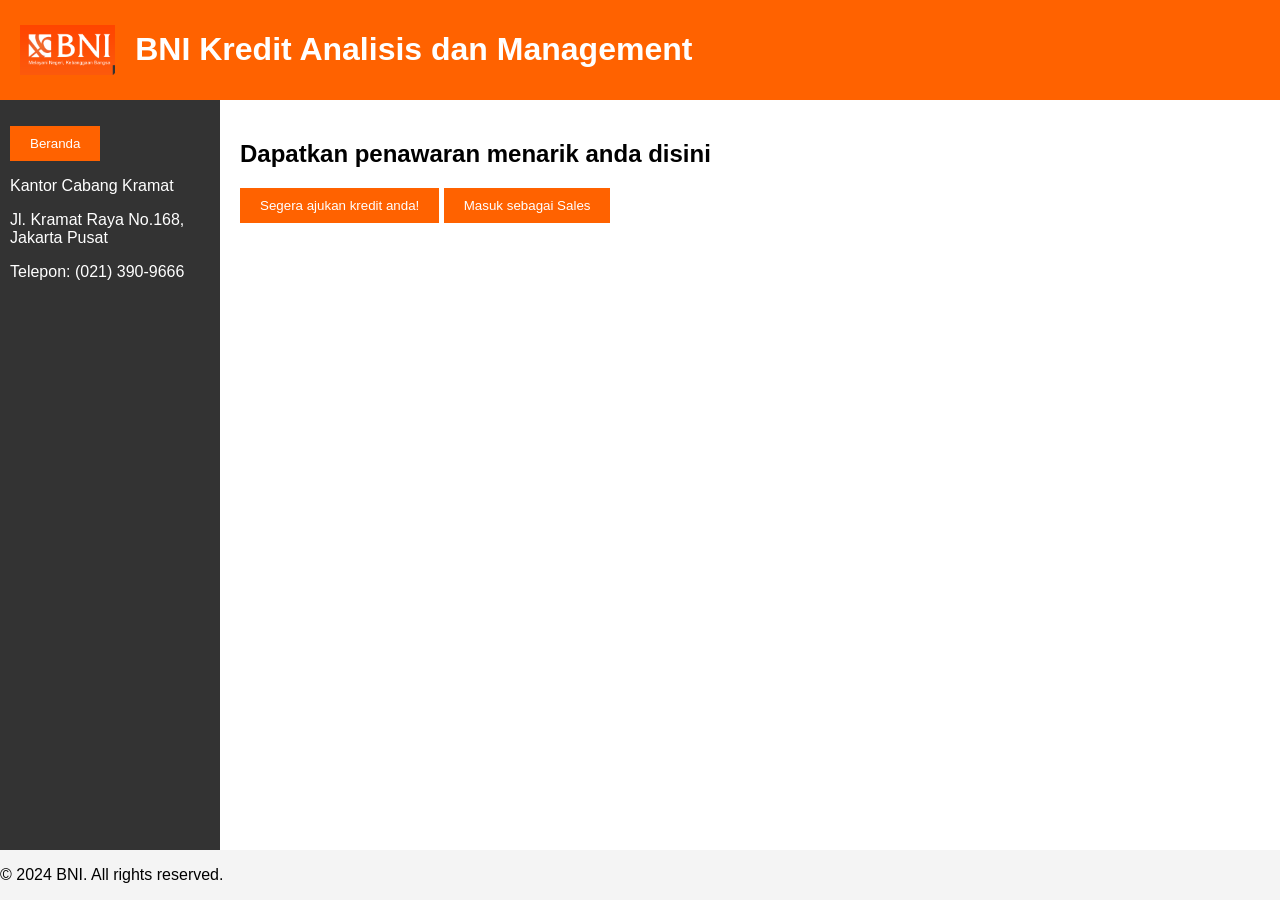
<file: index.html>
<!DOCTYPE html>
<html lang="en">
<head>
    <meta charset="UTF-8">
    <meta name="viewport" content="width=device-width, initial-scale=1.0">
    <title>Credit Analysis and Approval Dashboard</title>
    <link rel="stylesheet" href="styles.css">
</head>
<body>
    <div class="dashboard">
        <header>
            <img src="bni-logo.png" alt="BNI Logo" class="logo">
            <h1>BNI Kredit Analisis dan Management</h1>
        </header>
        <div class="content">
            <aside>
                <nav>
                    <ul>
                        <li><button onclick="showPage('login')">Beranda</button></li>
                    </ul>
                </nav>
      	    <p>Kantor Cabang Kramat</p>
            <p>Jl. Kramat Raya No.168, Jakarta Pusat</p>
            <p>Telepon: (021) 390-9666</p>
            </aside>
            <main id="mainContent">
                <!-- Login Page -->
                <div id="login" class="page">
                    <h2>Dapatkan penawaran menarik anda disini</h2>
                    <button onclick="showPage('nasabahOptions')">Segera ajukan kredit anda!</button>
                    <button onclick="showPage('salesLogin')">Masuk sebagai Sales</button>
                </div>

  <!-- Sales Login Page -->
                <div id="salesLogin" class="page" style="display: none;">
    <h2>Login Sales</h2>
    <label for="salesName">Nama Sales:</label>
    <input type="text" id="salesName" name="salesName" required placeholder="Masukkan Nama Sales">
    <label for="salesPassword">Password:</label>
    <input type="password" id="salesPassword" name="salesPassword" required placeholder="Masukkan Password">
    <button type="button" onclick="salesLogin()">Masuk</button>
</div>

                <!-- Nasabah Options -->
                <div id="nasabahOptions" class="page" style="display: none;">
                    <h2>ajukan kredit anda disini</h2>
                    <button onclick="showPage('debtorCreditAnalysis')">Ajukan Sekarang</button>
                    <button onclick="showPage('installmentCalculator')"> simulasi kredit anda</button>
                </div>

                <!-- Debtor Credit Analysis Form -->
                <div id="debtorCreditAnalysis" class="page" style="display: none;">
                    <h2>Format Pengajuan Kredit</h2>
                    <form id="creditForm">
                        <label for="Nama">Nama:</label>
                        <input type="text" id="Nama" name="Nama" required placeholder="Masukkan Nama Lengkap">

<label for="Telepon">Nomor Telepon:</label>
                        <input type="tel" id="Telepon" name="Telepon" required placeholder="Masukkan Nomor Telepon">

                        <label for="Pendapatan">Pendapatan Tetap/Gaji Pokok (Rp):</label>
                        <input type="number" id="Pendapatan" name="Pendapatan" required placeholder="Masukkan Pendapatan Bulanan">

                        <label for="CicilanBerjalan">Cicilan Berjalan (Rp):</label>
                        <input type="number" id="CicilanBerjalan" name="CicilanBerjalan" required placeholder="Masukkan Total Cicilan Berjalan">

                        <label for="LamaBekerja">Lama Bekerja (tahun):</label>
                        <input type="number" id="LamaBekerja" name="LamaBekerja" required placeholder="Masukkan Lama Bekerja (dalam tahun)">

                        <label for="Kepegawaian">Kepegawaian:</label>
                        <select id="Kepegawaian" name="Kepegawaian" required>
                            <option value="Tetap">Tetap</option>
                            <option value="Kontrak">Kontrak</option>
                            <option value="Outsourcing">Outsourcing</option>
                        </select>

                        <label for="Instansi">Instansi:</label>
                        <select id="Instansi" name="Instansi" required>
                            <option value="Pemerintah">Pemerintah</option>
                            <option value="BUMN">BUMN</option>
                            <option value="Swasta">Swasta</option>
                        </select>

<!-- Dropdown Kantor Cabang -->
                        <label for="Branch">Pilih Kantor Cabang BNI Terdekat:</label>
                        <select id="Branch" name="Branch" required>
                            <option value="KC Kramat" data-sales-name="Rizky Irawan" data-sales-wa="08123456789">KC Kramat</option>
                            <option value="Senen" data-sales-name="John Doe" data-sales-wa="08123456789">Senen</option>
                            <option value="Pasar Senen Jaya" data-sales-name="Rizky Irawan" data-sales-wa="08123456789">Pasar Senen Jaya</option>
                            <option value="RSPAD Gatot Subroto" data-sales-name="Rizky Irawan" data-sales-wa="08123456789">RSPAD Gatot Subroto</option>
                            <option value="Halim Perdana Kusuma" data-sales-name="Rizky Irawan" data-sales-wa="08123456789">Halim Perdana Kusuma</option>
                            <option value="Askes" data-sales-name="John Doe" data-sales-wa="08123456789">Askes</option>
                            <option value="Cempaka Putih" data-sales-name="Rizky Irawan" data-sales-wa="08123456789">Cempaka Putih</option>
                            <option value="Garuda Gunung Sahari" data-sales-name="Rizky Irawan" data-sales-wa="08123456789">Garuda Gunung Sahari</option>
                            <option value="Pasar Johar" data-sales-name="Rizky Irawan" data-sales-wa="08123456789">Pasar Johar</option>
                            <option value="Kemayoran" data-sales-name="John Doe" data-sales-wa="08123456789">Kemayoran</option>
                            <option value="Green Pramuka" data-sales-name="Rizky Irawan" data-sales-wa="08123456789">Green Pramuka</option>
                            <option value="Departemen Sosial" data-sales-name="Rizky Irawan" data-sales-wa="08123456789">Departemen Sosial</option>
                            <option value="Percetakan Negara" data-sales-name="Rizky Irawan" data-sales-wa="08123456789">Percetakan Negara</option>
                            <option value="Garuda" data-sales-name="John Doe" data-sales-wa="08123456789">Garuda</option>
                            <option value="Pasar Pramuka" data-sales-name="Rizky Irawan" data-sales-wa="08123456789">Pasar Pramuka</option>
                            <option value="Cempaka Mas" data-sales-name="Rizky Irawan" data-sales-wa="08123456789">Cempaka Mas</option>
                        </select>

                        <!-- Document Uploads -->
<h2>silahkan lengkapi dokumen anda atau hubungi sales kami</h2>
                        <label for="KTP">Upload KTP:</label>
                        <input type="file" id="KTP" name="KTP" required>

                        <label for="NPWP">Upload NPWP:</label>
                        <input type="file" id="NPWP" name="NPWP" required>

                        <label for="KK">Upload KK:</label>
                        <input type="file" id="KK" name="KK" required>

                        <label for="SK">Upload Surat Keterangan Bekerja/SK Jabatan:</label>
                        <input type="file" id="SK" name="SK" required>

                        <label for="Tabungan">Upload Cover Depan Buku Tabungan BNI:</label>
                        <input type="file" id="Tabungan" name="Tabungan" required>

                        <label for="SlipGaji">Upload Slip Gaji 3 Bulan Terakhir:</label>
                        <input type="file" id="SlipGaji" name="SlipGaji" required>

                        <label for="MutasiRekening">Upload Mutasi Rekening 3 Bulan Terakhir:</label>
                        <input type="file" id="MutasiRekening" name="MutasiRekening" required>

                        <label for="BukuNikah">Upload Buku Nikah anda:</label>
                        <input type="file" id="MutasiRekening" name="MutasiRekening" required>

 			<label for="Dokumenlain">Upload Dokumen lainya:</label>
                        <input type="file" id="MutasiRekening" name="MutasiRekening" required>

        <!-- Checkbox Persetujuan dan Link Disclaimer -->
        <div class="disclaimer-container">
            <label>
                <input type="checkbox" id="terms" name="terms" required>
                Saya menyetujui <a href="disclaimer.html" target="_blank">ketentuan yang berlaku di BNI</a>. Data yang dimasukkan adalah benar dan BNI tidak bertanggung jawab atas data yang tidak sesuai, disalahgunakan, ataupun hal-hal lainnya.
            </label>
        </div>


                        <button type="button" onclick="analyzeCredit()">Analisa Kredit</button>
                    </form>
                </div>

                <!-- Installment Calculator -->
                <div id="installmentCalculator" class="page" style="display: none;">
                    <h2>Kalkulator Cicilan</h2>
                    <form id="installmentForm">
                        <label for="loan-amount">Jumlah Pinjaman (Rp):</label>
                        <input type="number" id="loan-amount" name="loan-amount" required placeholder="Masukkan Jumlah Pinjaman">

                        <label for="loan-period">Periode Pinjaman (tahun):</label>
                        <input type="number" id="loan-period" name="loan-period" required placeholder="Masukkan Periode Pinjaman (dalam tahun)">

                        <button type="button" onclick="calculateInstallment()">Hitung Cicilan</button>
                    </form>
                    <div id="installmentResult"></div>
                </div>

                <!-- Sales Dashboard -->
                <div id="salesDashboard" class="page" style="display: none;">
                    <h2>Dashboard Sales</h2>
                    <div id="debtorList"></div>
                    <button onclick="clearDebtors()">Hapus Semua Data Calon Debitur</button>
                </div>
            </main>
        </div>
        <footer>
            <p>&copy; 2024 BNI. All rights reserved.</p>
        </footer>
    </div>
    <script src="script.js"></script>
</body>
</html>
</file>
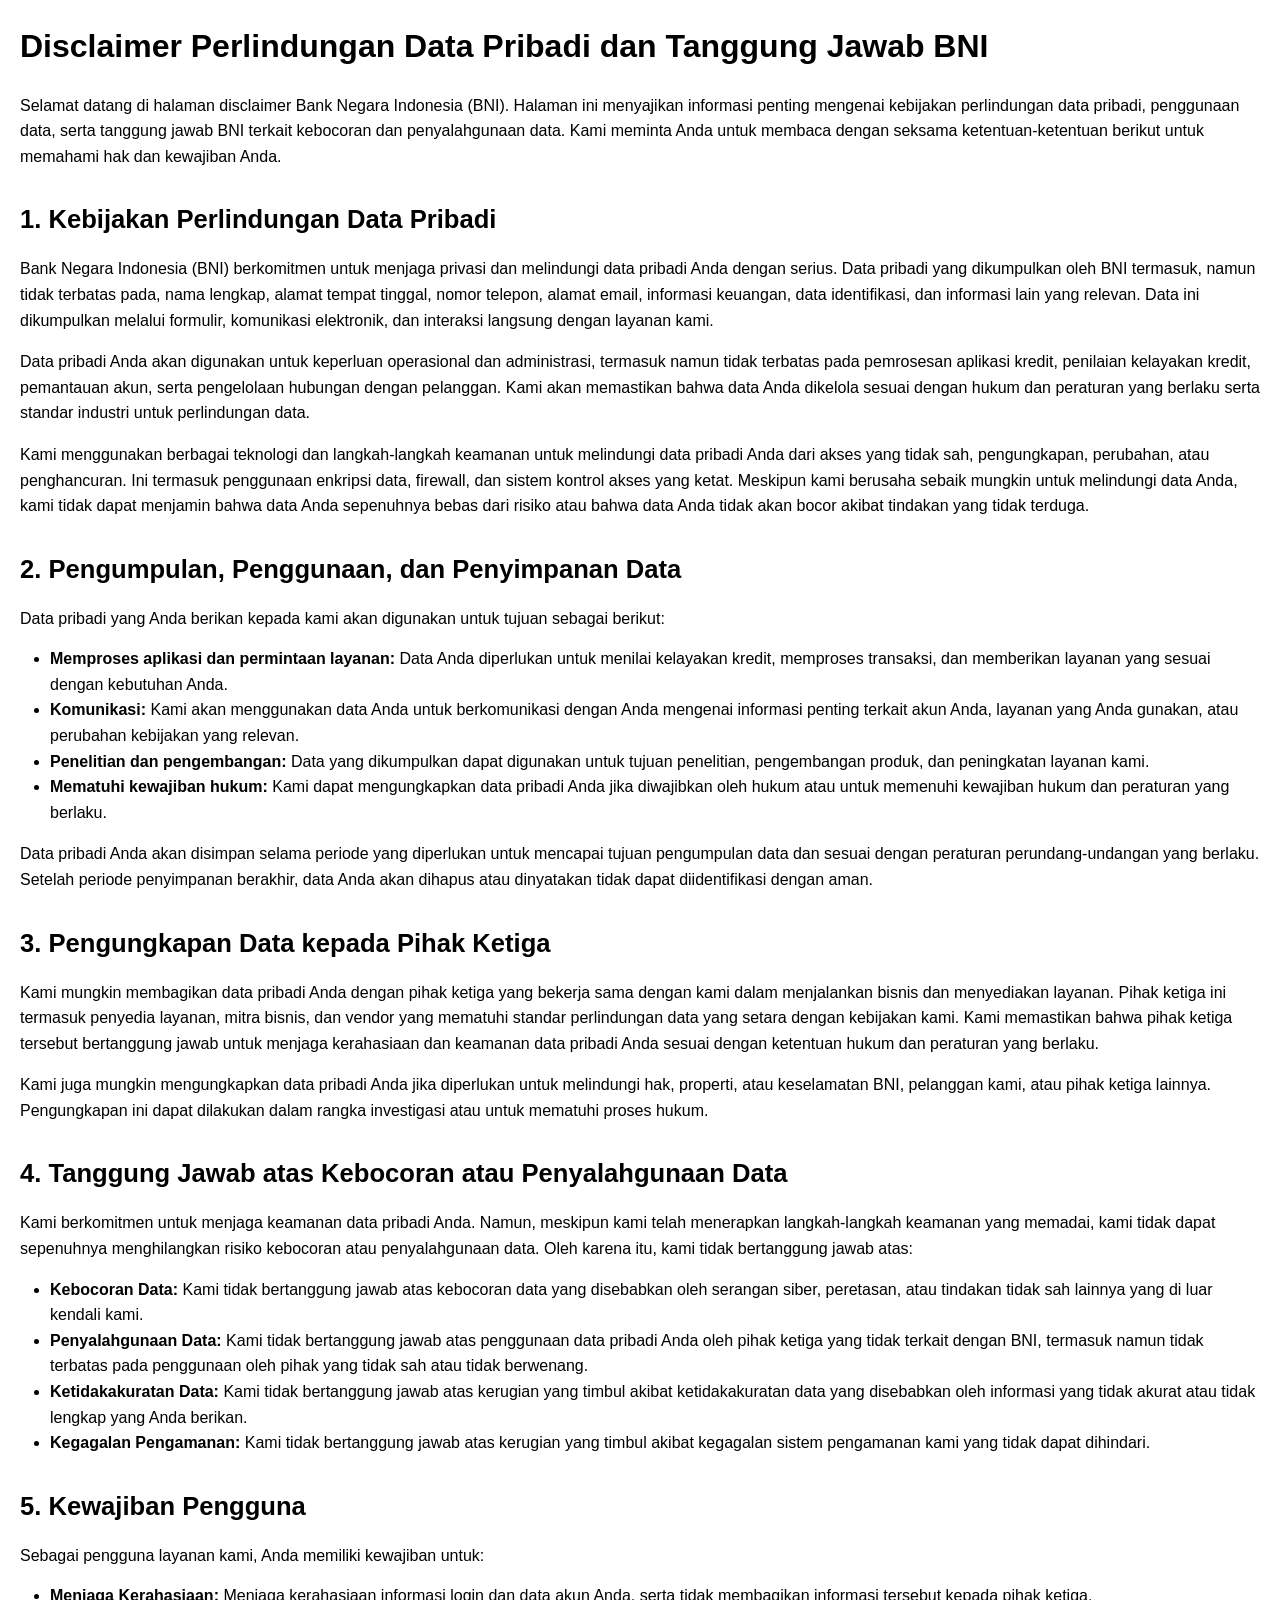
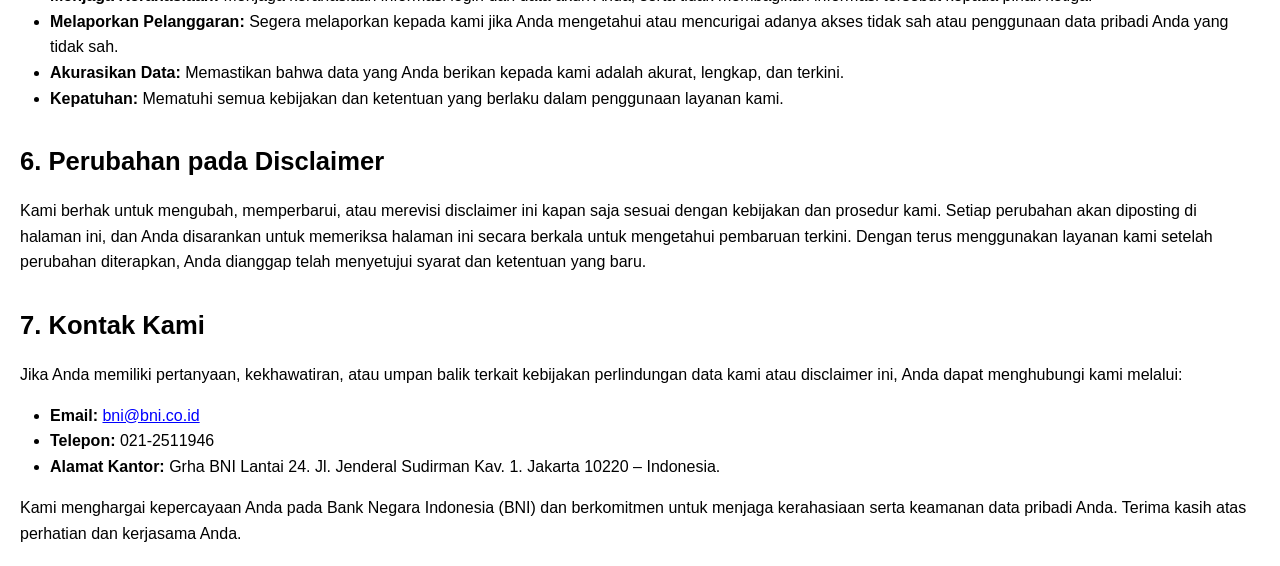
<file: disclaimer.html>
<!DOCTYPE html>
<html lang="id">
<head>
    <meta charset="UTF-8">
    <meta name="viewport" content="width=device-width, initial-scale=1.0">
    <title>Disclaimer Perlindungan Data BNI</title>
    <style>
        body {
            font-family: Arial, sans-serif;
            margin: 20px;
            line-height: 1.6;
        }
        h1 {
            font-size: 2em;
            margin-bottom: 20px;
        }
        h2 {
            font-size: 1.6em;
            margin-top: 30px;
            margin-bottom: 15px;
        }
        p {
            margin-bottom: 15px;
        }
        ul {
            margin: 15px 0;
            padding-left: 30px;
        }
        a {
            color: blue;
            text-decoration: underline;
        }
    </style>
</head>
<body>
    <h1>Disclaimer Perlindungan Data Pribadi dan Tanggung Jawab BNI</h1>

    <p>Selamat datang di halaman disclaimer Bank Negara Indonesia (BNI). Halaman ini menyajikan informasi penting mengenai kebijakan perlindungan data pribadi, penggunaan data, serta tanggung jawab BNI terkait kebocoran dan penyalahgunaan data. Kami meminta Anda untuk membaca dengan seksama ketentuan-ketentuan berikut untuk memahami hak dan kewajiban Anda.</p>

    <h2>1. Kebijakan Perlindungan Data Pribadi</h2>
    <p>Bank Negara Indonesia (BNI) berkomitmen untuk menjaga privasi dan melindungi data pribadi Anda dengan serius. Data pribadi yang dikumpulkan oleh BNI termasuk, namun tidak terbatas pada, nama lengkap, alamat tempat tinggal, nomor telepon, alamat email, informasi keuangan, data identifikasi, dan informasi lain yang relevan. Data ini dikumpulkan melalui formulir, komunikasi elektronik, dan interaksi langsung dengan layanan kami.</p>
    
    <p>Data pribadi Anda akan digunakan untuk keperluan operasional dan administrasi, termasuk namun tidak terbatas pada pemrosesan aplikasi kredit, penilaian kelayakan kredit, pemantauan akun, serta pengelolaan hubungan dengan pelanggan. Kami akan memastikan bahwa data Anda dikelola sesuai dengan hukum dan peraturan yang berlaku serta standar industri untuk perlindungan data.</p>

    <p>Kami menggunakan berbagai teknologi dan langkah-langkah keamanan untuk melindungi data pribadi Anda dari akses yang tidak sah, pengungkapan, perubahan, atau penghancuran. Ini termasuk penggunaan enkripsi data, firewall, dan sistem kontrol akses yang ketat. Meskipun kami berusaha sebaik mungkin untuk melindungi data Anda, kami tidak dapat menjamin bahwa data Anda sepenuhnya bebas dari risiko atau bahwa data Anda tidak akan bocor akibat tindakan yang tidak terduga.</p>

    <h2>2. Pengumpulan, Penggunaan, dan Penyimpanan Data</h2>
    <p>Data pribadi yang Anda berikan kepada kami akan digunakan untuk tujuan sebagai berikut:</p>
    <ul>
        <li><strong>Memproses aplikasi dan permintaan layanan:</strong> Data Anda diperlukan untuk menilai kelayakan kredit, memproses transaksi, dan memberikan layanan yang sesuai dengan kebutuhan Anda.</li>
        <li><strong>Komunikasi:</strong> Kami akan menggunakan data Anda untuk berkomunikasi dengan Anda mengenai informasi penting terkait akun Anda, layanan yang Anda gunakan, atau perubahan kebijakan yang relevan.</li>
        <li><strong>Penelitian dan pengembangan:</strong> Data yang dikumpulkan dapat digunakan untuk tujuan penelitian, pengembangan produk, dan peningkatan layanan kami.</li>
        <li><strong>Mematuhi kewajiban hukum:</strong> Kami dapat mengungkapkan data pribadi Anda jika diwajibkan oleh hukum atau untuk memenuhi kewajiban hukum dan peraturan yang berlaku.</li>
    </ul>
    
    <p>Data pribadi Anda akan disimpan selama periode yang diperlukan untuk mencapai tujuan pengumpulan data dan sesuai dengan peraturan perundang-undangan yang berlaku. Setelah periode penyimpanan berakhir, data Anda akan dihapus atau dinyatakan tidak dapat diidentifikasi dengan aman.</p>

    <h2>3. Pengungkapan Data kepada Pihak Ketiga</h2>
    <p>Kami mungkin membagikan data pribadi Anda dengan pihak ketiga yang bekerja sama dengan kami dalam menjalankan bisnis dan menyediakan layanan. Pihak ketiga ini termasuk penyedia layanan, mitra bisnis, dan vendor yang mematuhi standar perlindungan data yang setara dengan kebijakan kami. Kami memastikan bahwa pihak ketiga tersebut bertanggung jawab untuk menjaga kerahasiaan dan keamanan data pribadi Anda sesuai dengan ketentuan hukum dan peraturan yang berlaku.</p>

    <p>Kami juga mungkin mengungkapkan data pribadi Anda jika diperlukan untuk melindungi hak, properti, atau keselamatan BNI, pelanggan kami, atau pihak ketiga lainnya. Pengungkapan ini dapat dilakukan dalam rangka investigasi atau untuk mematuhi proses hukum.</p>

    <h2>4. Tanggung Jawab atas Kebocoran atau Penyalahgunaan Data</h2>
    <p>Kami berkomitmen untuk menjaga keamanan data pribadi Anda. Namun, meskipun kami telah menerapkan langkah-langkah keamanan yang memadai, kami tidak dapat sepenuhnya menghilangkan risiko kebocoran atau penyalahgunaan data. Oleh karena itu, kami tidak bertanggung jawab atas:</p>
    <ul>
        <li><strong>Kebocoran Data:</strong> Kami tidak bertanggung jawab atas kebocoran data yang disebabkan oleh serangan siber, peretasan, atau tindakan tidak sah lainnya yang di luar kendali kami.</li>
        <li><strong>Penyalahgunaan Data:</strong> Kami tidak bertanggung jawab atas penggunaan data pribadi Anda oleh pihak ketiga yang tidak terkait dengan BNI, termasuk namun tidak terbatas pada penggunaan oleh pihak yang tidak sah atau tidak berwenang.</li>
        <li><strong>Ketidakakuratan Data:</strong> Kami tidak bertanggung jawab atas kerugian yang timbul akibat ketidakakuratan data yang disebabkan oleh informasi yang tidak akurat atau tidak lengkap yang Anda berikan.</li>
        <li><strong>Kegagalan Pengamanan:</strong> Kami tidak bertanggung jawab atas kerugian yang timbul akibat kegagalan sistem pengamanan kami yang tidak dapat dihindari.</li>
    </ul>

    <h2>5. Kewajiban Pengguna</h2>
    <p>Sebagai pengguna layanan kami, Anda memiliki kewajiban untuk:</p>
    <ul>
        <li><strong>Menjaga Kerahasiaan:</strong> Menjaga kerahasiaan informasi login dan data akun Anda, serta tidak membagikan informasi tersebut kepada pihak ketiga.</li>
        <li><strong>Melaporkan Pelanggaran:</strong> Segera melaporkan kepada kami jika Anda mengetahui atau mencurigai adanya akses tidak sah atau penggunaan data pribadi Anda yang tidak sah.</li>
        <li><strong>Akurasikan Data:</strong> Memastikan bahwa data yang Anda berikan kepada kami adalah akurat, lengkap, dan terkini.</li>
        <li><strong>Kepatuhan:</strong> Mematuhi semua kebijakan dan ketentuan yang berlaku dalam penggunaan layanan kami.</li>
    </ul>

    <h2>6. Perubahan pada Disclaimer</h2>
    <p>Kami berhak untuk mengubah, memperbarui, atau merevisi disclaimer ini kapan saja sesuai dengan kebijakan dan prosedur kami. Setiap perubahan akan diposting di halaman ini, dan Anda disarankan untuk memeriksa halaman ini secara berkala untuk mengetahui pembaruan terkini. Dengan terus menggunakan layanan kami setelah perubahan diterapkan, Anda dianggap telah menyetujui syarat dan ketentuan yang baru.</p>

    <h2>7. Kontak Kami</h2>
    <p>Jika Anda memiliki pertanyaan, kekhawatiran, atau umpan balik terkait kebijakan perlindungan data kami atau disclaimer ini, Anda dapat menghubungi kami melalui:</p>
    <ul>
        <li><strong>Email:</strong> <a href="mailto:bni@bni.co.id">bni@bni.co.id</a></li>
        <li><strong>Telepon:</strong> 021-2511946</li>
        <li><strong>Alamat Kantor:</strong> Grha BNI Lantai 24. Jl. Jenderal Sudirman Kav. 1. Jakarta 10220 – Indonesia.</li>
    </ul>
    
    <p>Kami menghargai kepercayaan Anda pada Bank Negara Indonesia (BNI) dan berkomitmen untuk menjaga kerahasiaan serta keamanan data pribadi Anda. Terima kasih atas perhatian dan kerjasama Anda.</p>
</body>
</html>
</file>
<file: styles.css>
body {
    font-family: Arial, sans-serif;
    background-color: #f4f4f4;
    margin: 0;
    padding: 0;
}

.dashboard {
    display: flex;
    flex-direction: column;
    height: 100vh;
}

header {
    background-color: #FF6200; /* Warna Orange BNI */
    color: white;
    padding: 10px 20px;
    display: flex;
    align-items: center;
    justify-content: space-between;
}

.logo {
    height: 40px;
    margin-right: 10px;
}

.content {
    display: flex;
    flex: 1;
    flex-direction: column;
}

aside {
    background-color: #333;
    color: white;
    width: 100%;
    padding: 10px;
}

nav ul {
    list-style: none;
    padding: 0;
}

nav ul li {
    margin-bottom: 10px;
}

main {
    flex: 1;
    padding: 20px;
    background-color: #fff;
}

form {
    display: flex;
    flex-direction: column;
}

form label {
    margin-bottom: 5px;
}

form input, form select {
    margin-bottom: 10px;
    padding: 8px;
    font-size: 16px;
    width: 100%;
    box-sizing: border-box;
}

button {
    background-color: #FF6200; /* Warna Orange BNI */
    color: white;
    padding: 10px;
    border: none;
    cursor: pointer;
    width: 100%;
}

button:hover {
    background-color: #e55d00;
}

.debtor-item {
    border: 1px solid #ccc;
    padding: 10px;
    margin-bottom: 10px;
}

/* Media Queries for Mobile Devices */
@media (min-width: 600px) {
    .content {
        flex-direction: row;
    }
    
    aside {
        width: 200px;
    }

    main {
        padding: 20px;
    }
}

@media (min-width: 768px) {
    header {
        justify-content: flex-start;
    }

    .logo {
        height: 50px;
        margin-right: 20px;
    }

    button {
        width: auto;
        padding: 10px 20px;
    }
}


/* Styling for the disclaimer container */
.disclaimer-container {
    margin-top: 20px; /* Adjust margin as needed */
    margin-bottom: 20px; /* Adjust margin as needed */
    padding-left: 10px; /* Add padding as needed */
}

/* Optional: Styling for the link */
.disclaimer-container a {
    color: #007BFF; /* Adjust color to match your design */
    text-decoration: none;
}

.disclaimer-container a:hover {
    text-decoration: underline;
}
</file>
